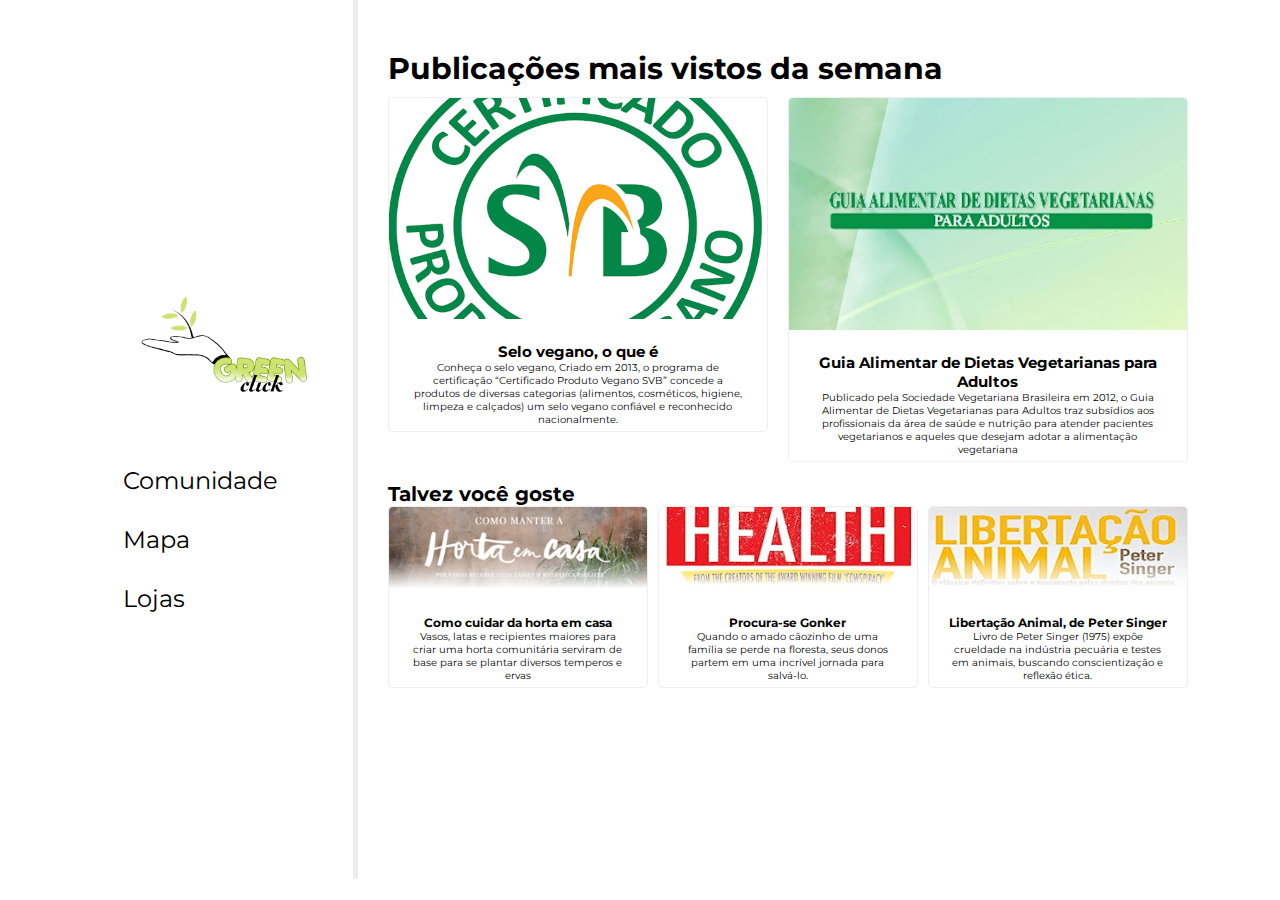
<file: index.html>
<!DOCTYPE html>
<html lang="en">
  <head>
    <meta charset="UTF-8" />
    <meta name="viewport" content="width=device-width, initial-scale=1.0" />
    <title>Menu</title>
    <link rel="stylesheet" href="/assets/css/index.css" />
  </head>
  <body>
    <div class="main">
      <div class="lateral-menu">
        <img src="/assets/img/GreenClick.jpg" alt="" />
        <a href="community.html">Comunidade</a>
        <a href="maps.html">Mapa</a>
        <a href="loja.html">Lojas</a>
      </div>
      <div class="articles">
        <h1 class="title">Publicações mais vistos da semana</h1>
        <div class="articles-highlights-wrapper">
          <a href="https://svb.org.br/selovegano/" target="_blank">
            <div class="articles-highlights card">
              <div class="articles-highlights-img card-img">
                <img src="/assets/img/SeloVegano.png" alt="" />
              </div>
              <div class="articles-highlights-content card-content">
                <h2>Selo vegano, o que é</h2>
                <p>
                  Conheça o selo vegano, Criado em 2013, o programa de
                  certificação “Certificado Produto Vegano SVB” concede a
                  produtos de diversas categorias (alimentos, cosméticos,
                  higiene, limpeza e calçados) um selo vegano confiável e
                  reconhecido nacionalmente.
                </p>
              </div>
            </div>
          </a>
          <a
            href="https://www.svb.org.br/205-vegetarianismo/saude/artigos/833-guia-alimentar-de-dietas-vegetarianas-para-adultos-1"
            target="_blank">
            <div class="articles-highlights card">
              <div class="articles-highlights-img card-img">
                <img src="/assets/img/DietasVegetarianas.png" alt="" />
              </div>
              <div class="articles-highlights-content card-content">
                <h2>Guia Alimentar de Dietas Vegetarianas para Adultos</h2>
                <p>
                  Publicado pela Sociedade Vegetariana Brasileira em 2012, o
                  Guia Alimentar de Dietas Vegetarianas para Adultos traz
                  subsídios aos profissionais da área de saúde e nutrição para
                  atender pacientes vegetarianos e aqueles que desejam adotar a
                  alimentação vegetariana
                </p>
              </div>
            </div>
          </a>
        </div>
        <h2 class="subtitle">Talvez você goste</h2>
        <div class="articles-small-wrapper">
          <a
            href="https://casavogue.globo.com/Arquitetura/Paisagismo/noticia/2016/03/como-cuidar-da-horta-em-casa.html"
            target="_blank">
            <div class="articles-small card">
              <div class="articles-small-img card-img">
                <img src="/assets/img/ComoManterHortaEmCasa.png" alt="" />
              </div>
              <div class="articles-small-content card-content">
                <h3>Como cuidar da horta em casa</h3>
                <p>
                  Vasos, latas e recipientes maiores para criar uma horta
                  comunitária serviram de base para se plantar diversos temperos
                  e ervas
                </p>
              </div>
            </div>
          </a>
          <a href="https://www.imdb.com/title/tt15334430/" target="_blank">
            <div class="articles-small card">
              <div class="articles-small-img card-img">
                <img src="/assets/img/dog-gone.png" alt="" />
              </div>
              <div class="articles-small-content card-content">
                <h3>Procura-se Gonker</h3>
                <p>
                  Quando o amado cãozinho de uma família se perde na floresta,
                  seus donos partem em uma incrível jornada para salvá-lo.
                </p>
              </div>
            </div>
          </a>
          <a
            href="https://www.amazon.com.br/Libertação-animal-Peter-Singer/dp/8578273125"
            target="_blank">
            <div class="articles-small card">
              <div class="articles-small-img card-img">
                <img src="/assets/img/LibertacaoDosAnimais.png" alt="" />
              </div>
              <div class="articles-small-content card-content">
                <h3>Libertação Animal, de Peter Singer</h3>
                <p>
                  Livro de Peter Singer (1975) expõe crueldade na indústria
                  pecuária e testes em animais, buscando conscientização e
                  reflexão ética.
                </p>
              </div>
            </div>
          </a>
        </div>
      </div>
    </div>
  </body>
</html>
</file>
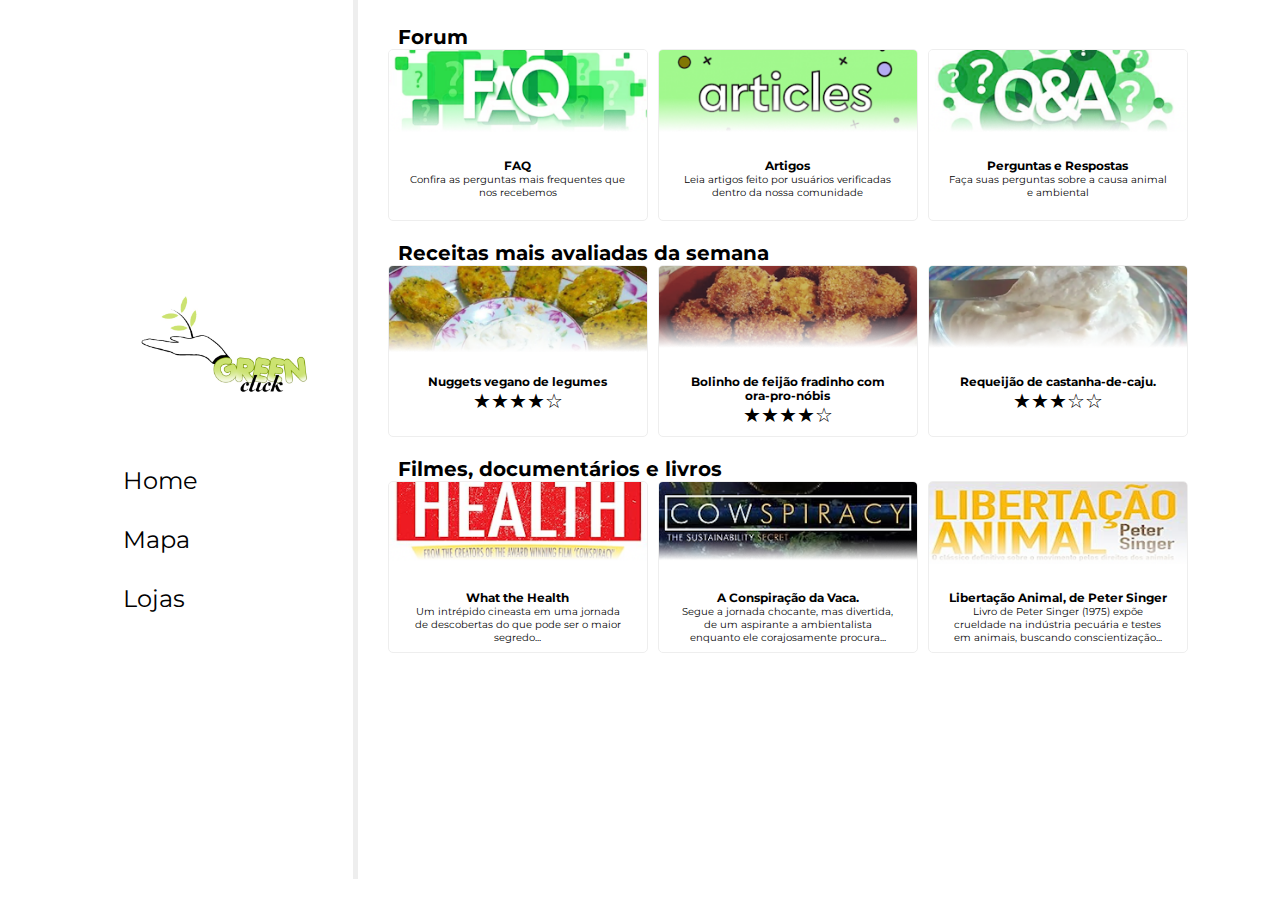
<file: community.html>
<!DOCTYPE html>
<html lang="en">
  <head>
    <meta charset="UTF-8" />
    <meta name="viewport" content="width=device-width, initial-scale=1.0" />
    <title>Comunidade</title>
    <link rel="stylesheet" href="/assets/css/index.css" />
    <link rel="stylesheet" href="community.css" />
  </head>
  <body>
    <div class="main">
      <div class="lateral-menu">
        <img src="/assets/img/GreenClick.jpg" alt="" />
        <a href="index.html">Home</a>
        <a href="maps.html">Mapa</a>
        <a href="loja.html">Lojas</a>
      </div>
      <div class="articles">
        <h2 class="subtitle">Forum</h2>
        <div class="articles-small-wrapper">
          <a href="#">
            <div class="articles-small card">
              <div class="articles-small-img card-img">
                <img src="/assets/img/Faq.png" alt="" />
              </div>
              <div class="articles-small-content card-content">
                <h3>FAQ</h3>
                <p>Confira as perguntas mais frequentes que nos recebemos</p>
              </div>
            </div>
          </a>
          <a href="#">
            <div class="articles-small card">
              <div class="articles-small-img card-img">
                <img src="/assets/img/articles.png" alt="" />
              </div>
              <div class="articles-small-content card-content">
                <h3>Artigos</h3>
                <p>
                  Leia artigos feito por usuários verificadas dentro da nossa
                  comunidade
                </p>
              </div>
            </div>
          </a>
          <a href="#">
            <div class="articles-small card">
              <div class="articles-small-img card-img">
                <img src="/assets/img/qna.png" alt="" />
              </div>
              <div class="articles-small-content card-content">
                <h3>Perguntas e Respostas</h3>
                <p>Faça suas perguntas sobre a causa animal e ambiental</p>
              </div>
            </div>
          </a>
        </div>
        <h2 class="subtitle">Receitas mais avaliadas da semana</h2>
        <div class="articles-small-wrapper">
          <a
            href="https://www.receiteria.com.br/receita/nuggets-vegano-de-legumes/"
            target="_blank">
            <div class="articles-small card">
              <div class="articles-small-img card-img">
                <img src="/assets/img/nugget.png" alt="" />
              </div>
              <div class="articles-small-content card-content">
                <h3>Nuggets vegano de legumes</h3>
                <p class="rating">★★★★☆</p>
              </div>
            </div>
          </a>
          <a
            href="https://www.receiteria.com.br/receita/bolinho-de-feijao-fradinho-com-ora-pro-nobis/"
            target="_blank">
            <div class="articles-small card">
              <div class="articles-small-img card-img">
                <img src="/assets/img/BolinhoDeFeijao.png" alt="" />
              </div>
              <div class="articles-small-content card-content">
                <h3>Bolinho de feijão fradinho com ora-pro-nóbis</h3>
                <p class="rating">★★★★☆</p>
              </div>
            </div>
          </a>
          <a
            href="https://www.receiteria.com.br/receita/requeijao-de-castanha-de-caju/"
            target="_blank">
            <div class="articles-small card">
              <div class="articles-small-img card-img">
                <img src="/assets/img/RequeijaoDeCastanhaDeCaju.png" alt="" />
              </div>
              <div class="articles-small-content card-content">
                <h3>Requeijão de castanha-de-caju.</h3>
                <p class="rating">★★★☆☆</p>
              </div>
            </div>
          </a>
        </div>
        <h2 class="subtitle">Filmes, documentários e livros</h2>
        <div class="articles-small-wrapper">
          <a
            href="https://www.imdb.com/title/tt5541848/?ref_=nv_sr_srsg_0_tt_8_nm_0_q_what%2520the%2520he/"
            target="_blank">
            <div class="articles-small card">
              <div class="articles-small-img card-img">
                <img src="/assets/img/dog-gone.png" alt="" />
              </div>
              <div class="articles-small-content card-content">
                <h3>What the Health</h3>
                <p>
                  Um intrépido cineasta em uma jornada de descobertas do que
                  pode ser o maior segredo...
                </p>
              </div>
            </div>
          </a>
          <a
            href="https://www.imdb.com/title/tt3302820/?ref_=nv_sr_srsg_0_tt_8_nm_0_q_cowspiracy"
            target="_blank">
            <div class="articles-small card">
              <div class="articles-small-img card-img">
                <img src="/assets/img/AnimaisSemLar.png" alt="" />
              </div>
              <div class="articles-small-content card-content">
                <h3>A Conspiração da Vaca.</h3>
                <p>
                  Segue a jornada chocante, mas divertida, de um aspirante a
                  ambientalista enquanto ele corajosamente procura...
                </p>
              </div>
            </div>
          </a>
          <a
            href="https://www.amazon.com.br/Libertação-animal-Peter-Singer/dp/8578273125"
            target="_blank">
            <div class="articles-small card">
              <div class="articles-small-img card-img">
                <img src="/assets/img/LibertacaoDosAnimais.png" alt="" />
              </div>
              <div class="articles-small-content card-content">
                <h3>Libertação Animal, de Peter Singer</h3>
                <p>
                  Livro de Peter Singer (1975) expõe crueldade na indústria
                  pecuária e testes em animais, buscando conscientização...
                </p>
              </div>
            </div>
          </a>
        </div>
      </div>
    </div>
  </body>
</html>
</file>
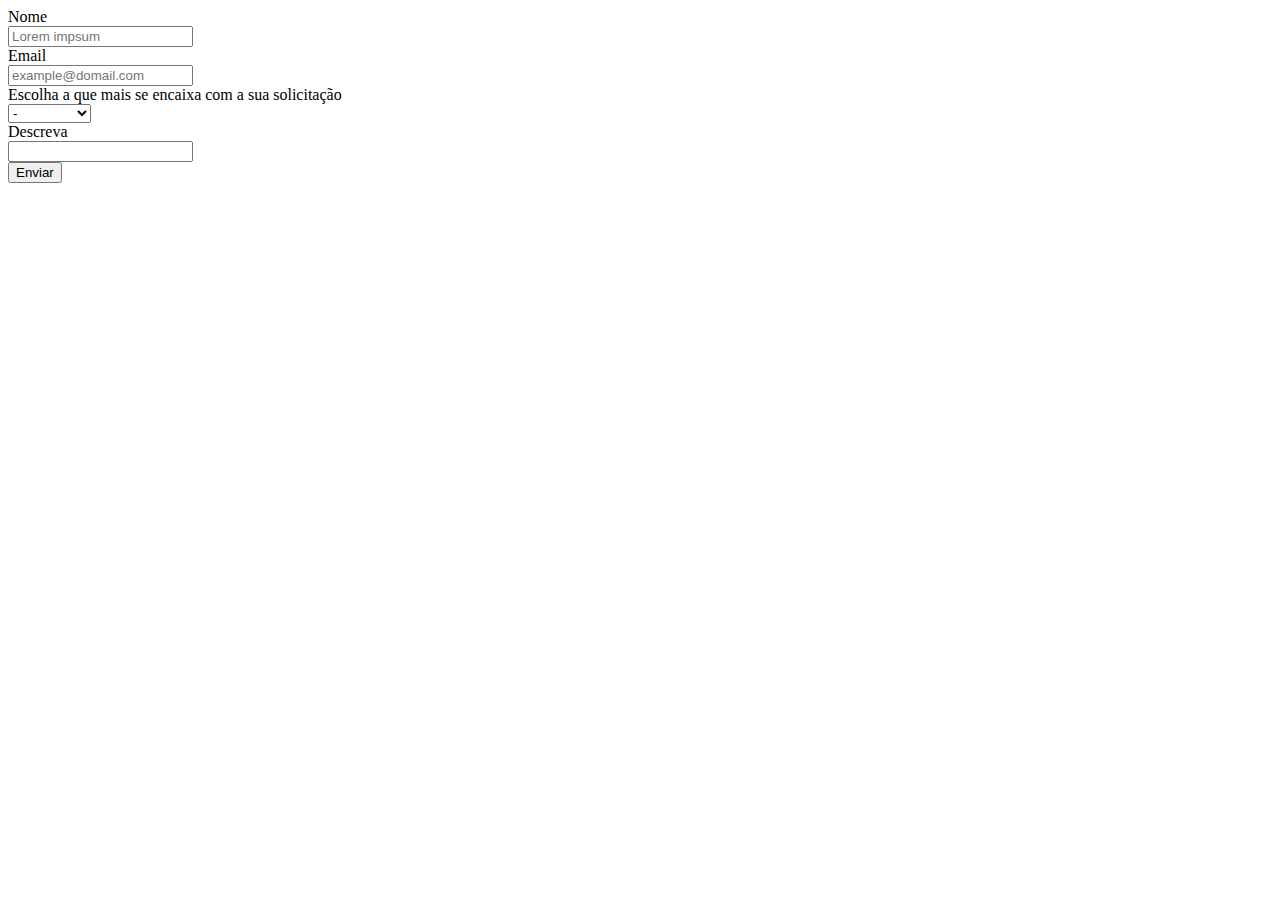
<file: suggestions.html>
<!DOCTYPE html>
<html lang="en">
  <head>
    <meta charset="UTF-8" />
    <meta http-equiv="X-UA-Compatible" content="IE=edge" />
    <meta name="viewport" content="width=device-width, initial-scale=1.0" />
    <title>Document</title>
  </head>
  <body>
    <form action="">
      <label>Nome</label> <br />
      <input type="text" placeholder="Lorem impsum" /> <br />
      <label>Email</label> <br />
      <input type="email" name="" placeholder="example@domail.com" /> <br />
      <label>Escolha a que mais se encaixa com a sua solicitação</label> <br />
      <select name="choice" id="choice">
        <option value="">-</option>
        <option value="suggestion">Sugestão</option>
        <option value="report">Denuncia</option>
        <option value="question">Perguntas</option>
      </select> <br />
      <label>Descreva</label> <br />
      <input type="text" /> <br />
      <input type="submit" value="Enviar" />
    </form>
  </body>
</html>
</file>
<file: assets/css/index.css>
@import url("https://fonts.googleapis.com/css2?family=Montserrat:wght@400;700&display=swap");

* {
  font-family: "Montserrat", sans-serif;
  margin: 0;
  padding: 0;
}

a {
  text-decoration: none;
}

.main {
  display: flex;
  width: 100%;
  justify-content: center;
}

.lateral-menu {
  display: flex;
  flex-direction: column;
  justify-content: center;
  border-right: 5px solid #eee;
  height: 91vh;
  padding: 30px;
  min-width: 200px;
  font-size: 24px;
}

.lateral-menu a {
  padding: 5px 0;
  margin: 10px 0;
  color: #000;
}

.lateral-menu img {
  max-width: 200px;
}

.articles {
  display: flex;
  flex-direction: column;
  font-size: 10px;
  margin-left: 30px;
  max-width: 800px;
}

.articles h1.title {
  font-size: 30px;
  margin-top: 50px;
}
.articles h2.subtitle {
  font-size: 20px;
}

.articles-highlights-wrapper {
  display: flex;
  flex-direction: row;
  width: 100%;
  gap: 20px;
  margin-bottom: 20px;
  margin-top: 10px;
}

.articles-highlights {
  max-width: 100% !important;
}

.articles-small-wrapper {
  display: flex;
  flex-direction: row;
  gap: 10px;
}

.card {
  border: 1px solid #eee;
  border-radius: 5px;
  overflow: hidden;
  min-height: 170px;
  max-width: 300px;
}

.card-content {
  padding: 20px;
  padding-bottom: 5px;
  text-align: center;
}

.card-img img {
  width: 100%;
}

a .card {
  color: #000;
  transition: all 200ms ease;
}
a .card:hover {
  background-color: #f3f3f3;
  box-shadow: 0 0 10px #d1d1d1;
}
</file>
<file: community.css>
.articles{
    margin-top:5px
}

.articles h2.subtitle{
    padding: 0 10px;
    padding-top: 20px;
}

p.rating{
    font-size: 20px;
}
</file>
